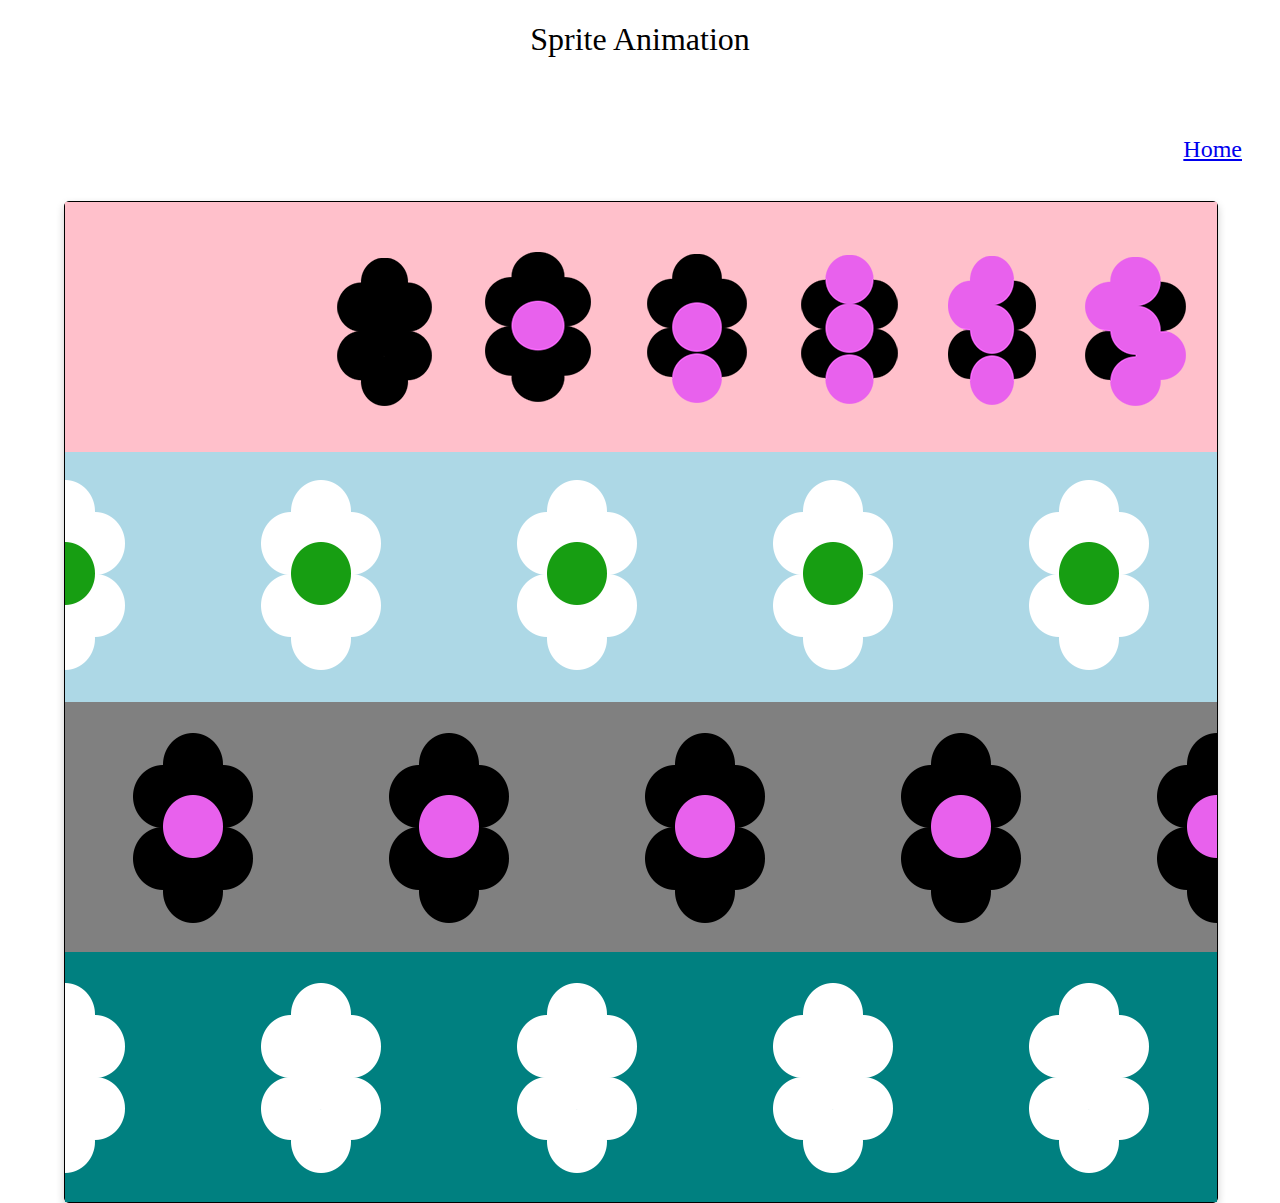
<file: animation/index.html>
<!DOCTYPE html>
<html lang="en">
<head>
	<meta charset="UTF-8">
	<title>Sprite Animation</title>
	<link href="css/main.css" rel="stylesheet">
</head>
<body>
	<h1 align="center">Sprite Animation</h1>
	<br>
	<br>
	<a href="url"><h2 align="right">Home</h2></a>
	<br>

<div class="index_card" style="border: solid 1px black; border-radius: 5px;" >

	<div class="animation"></div>

		<div class="animation2"></div>

<div class="animation3"></div>

		<div class="animation4"></div>

	</div>

</body>
</html>
</file>
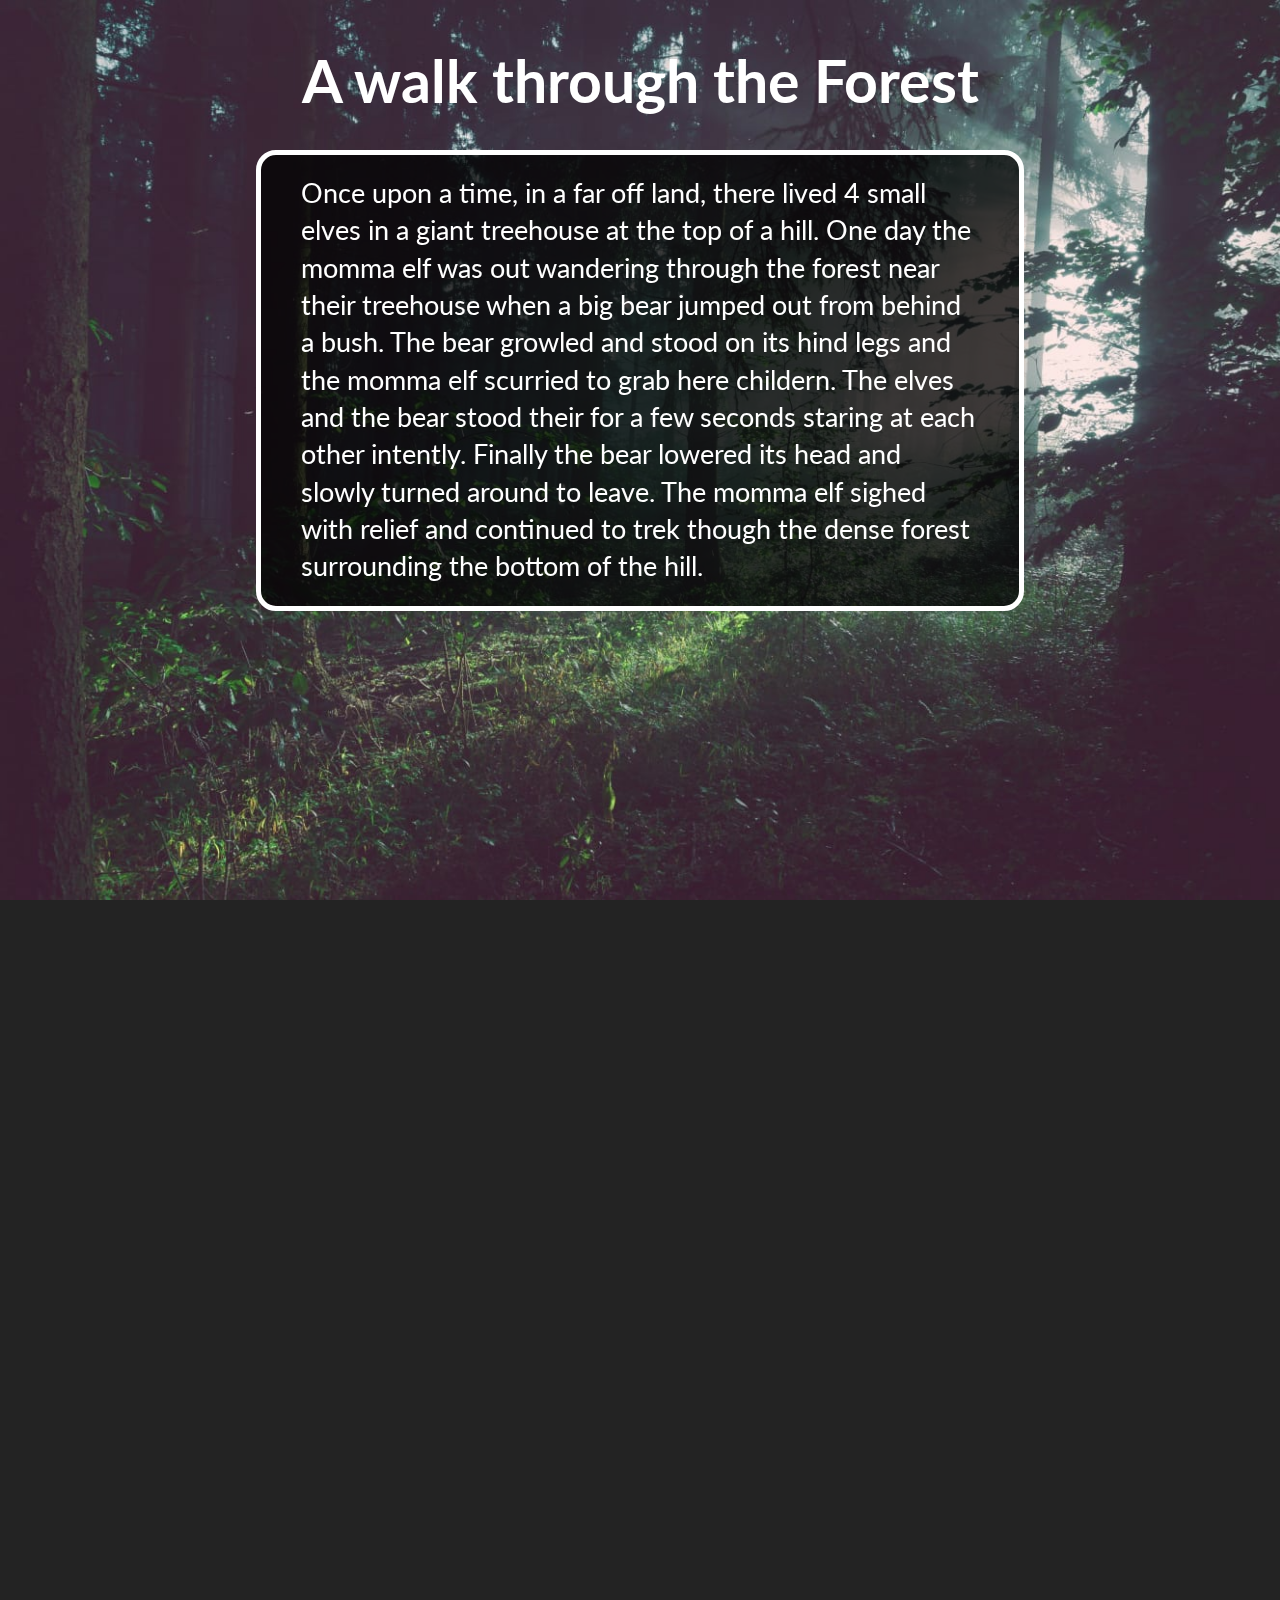
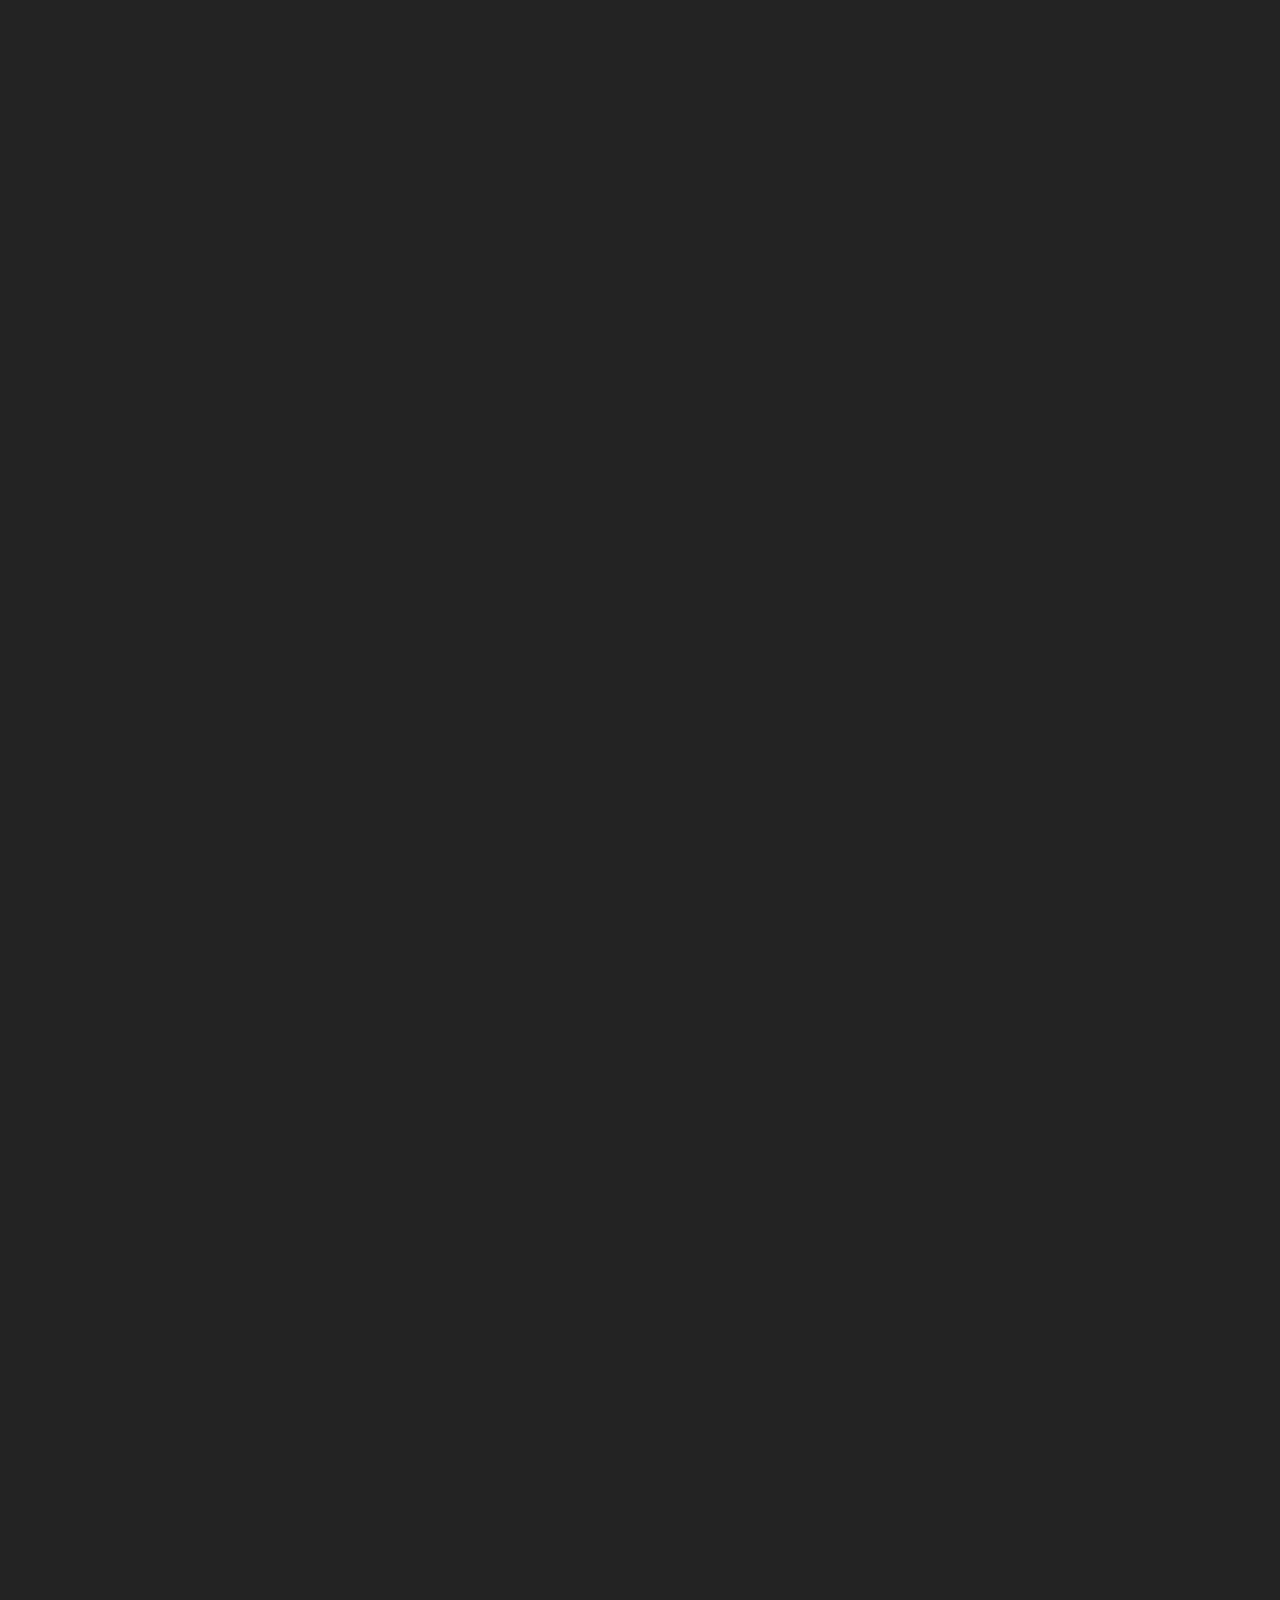
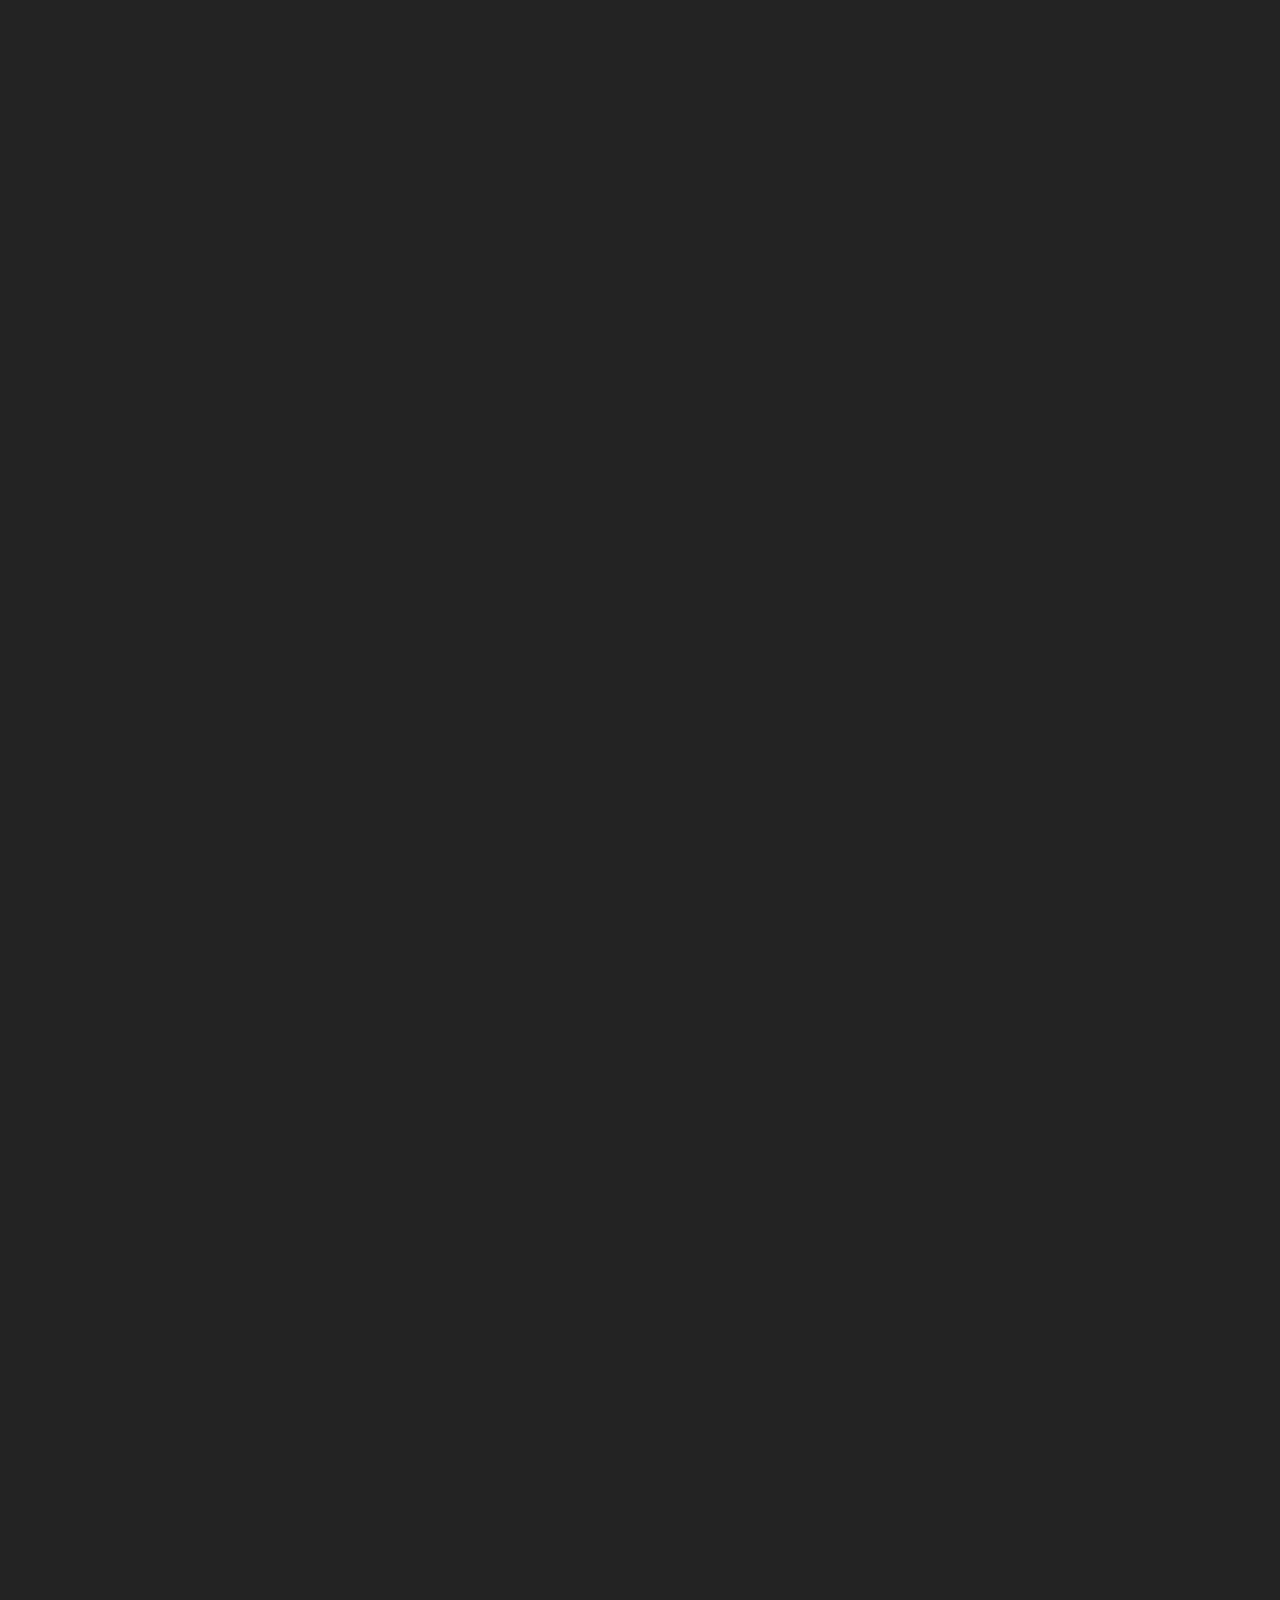
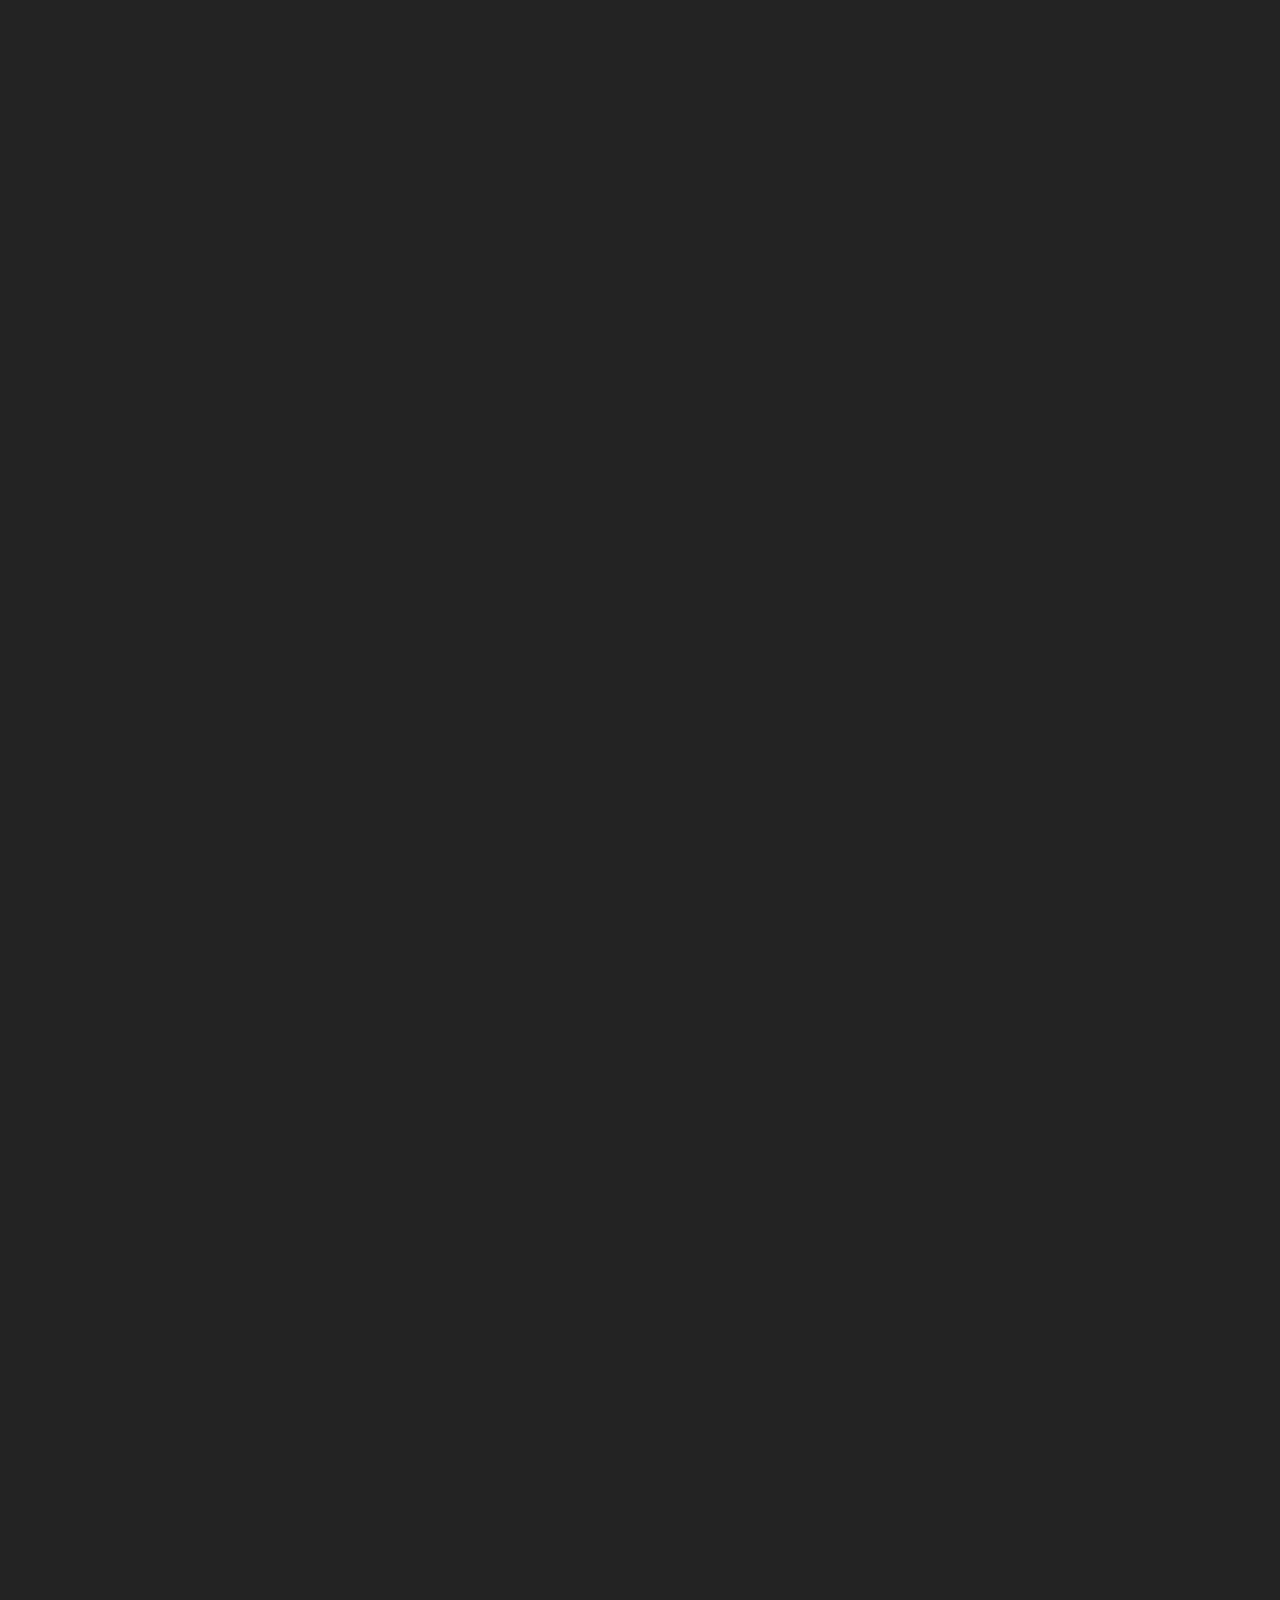
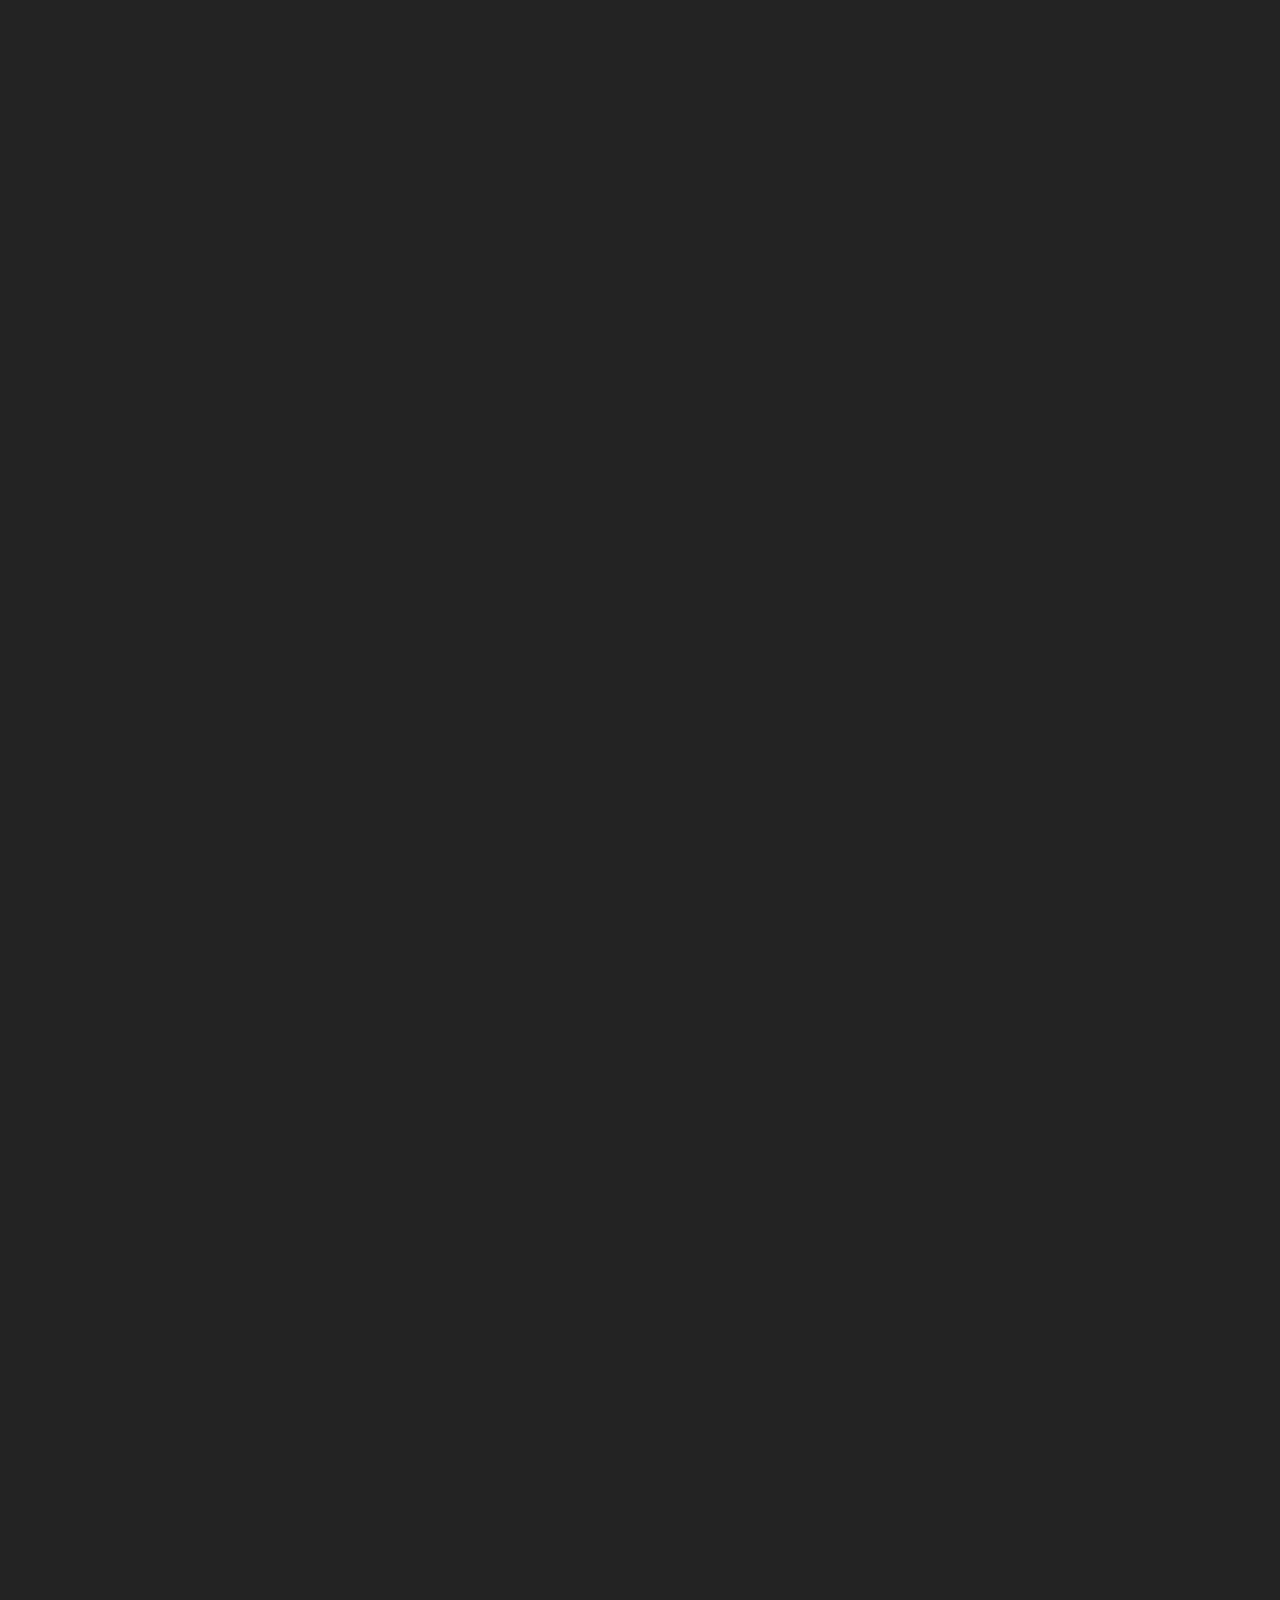
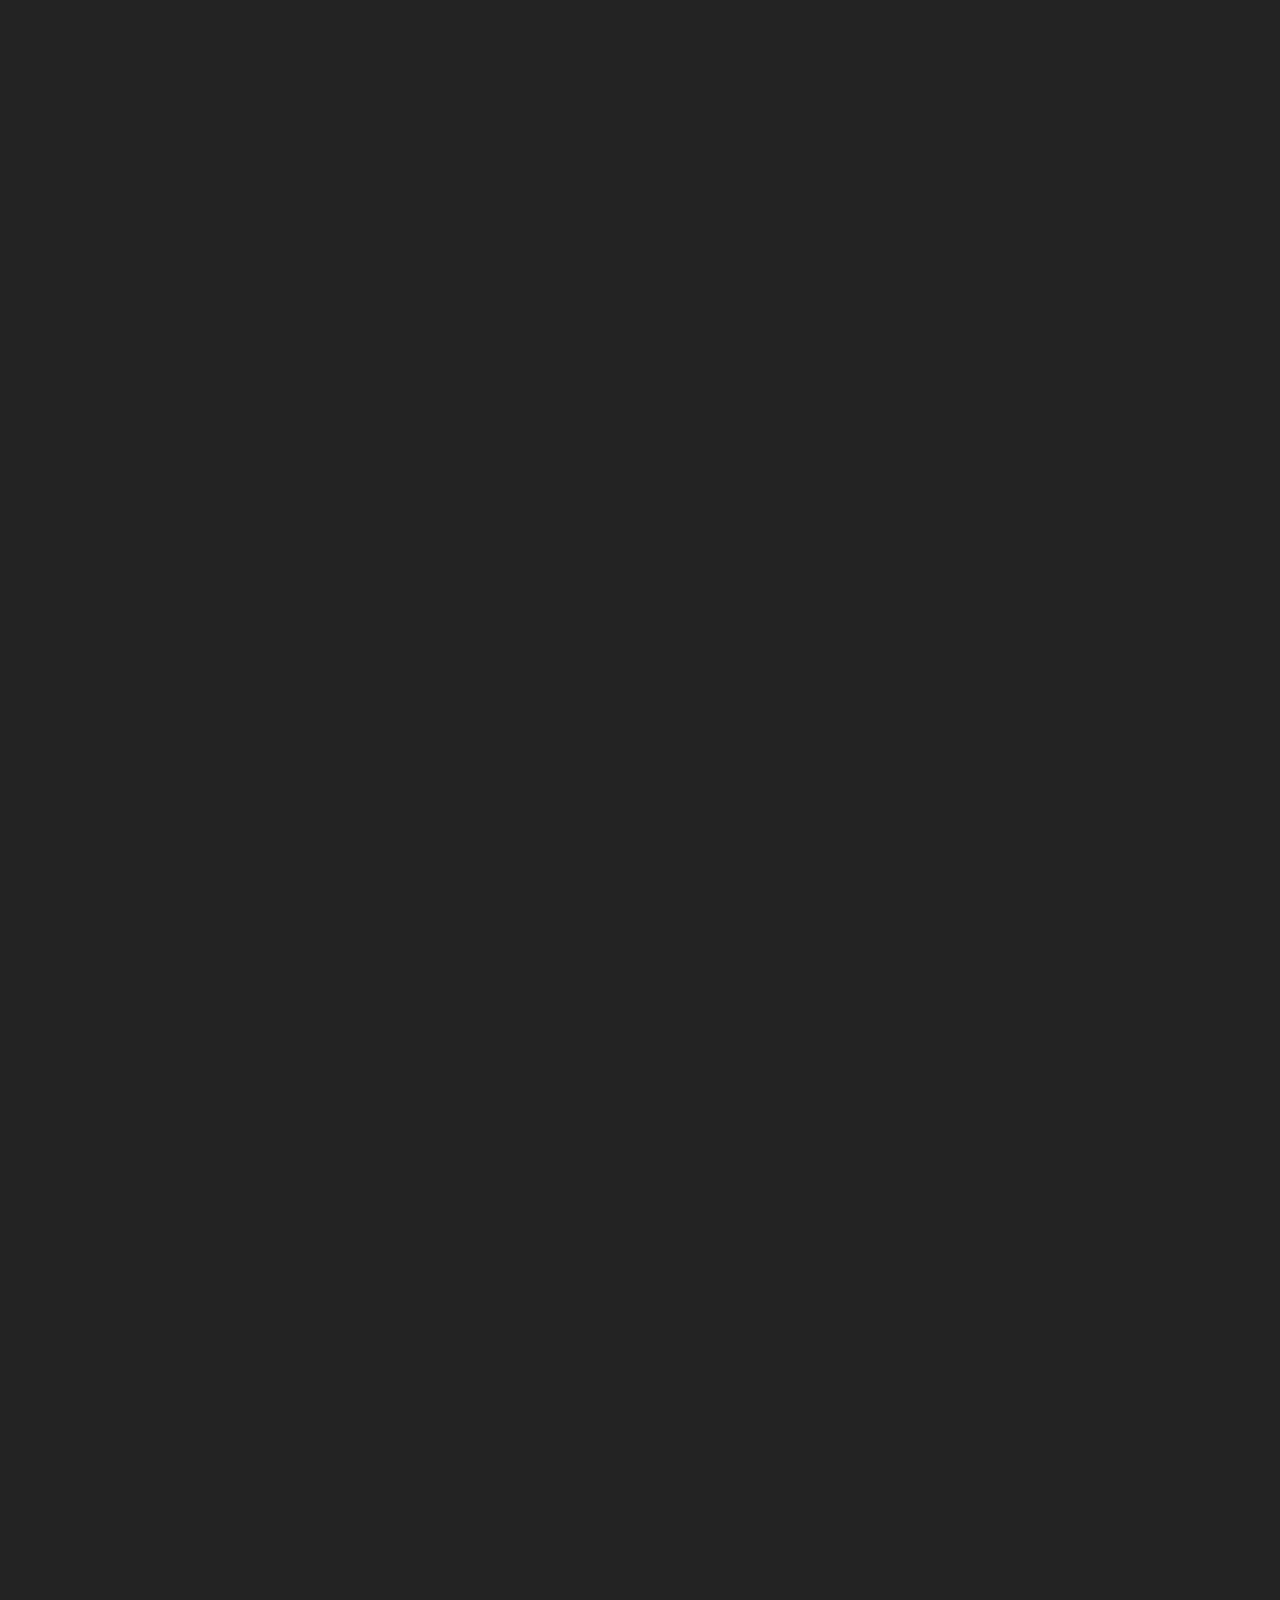
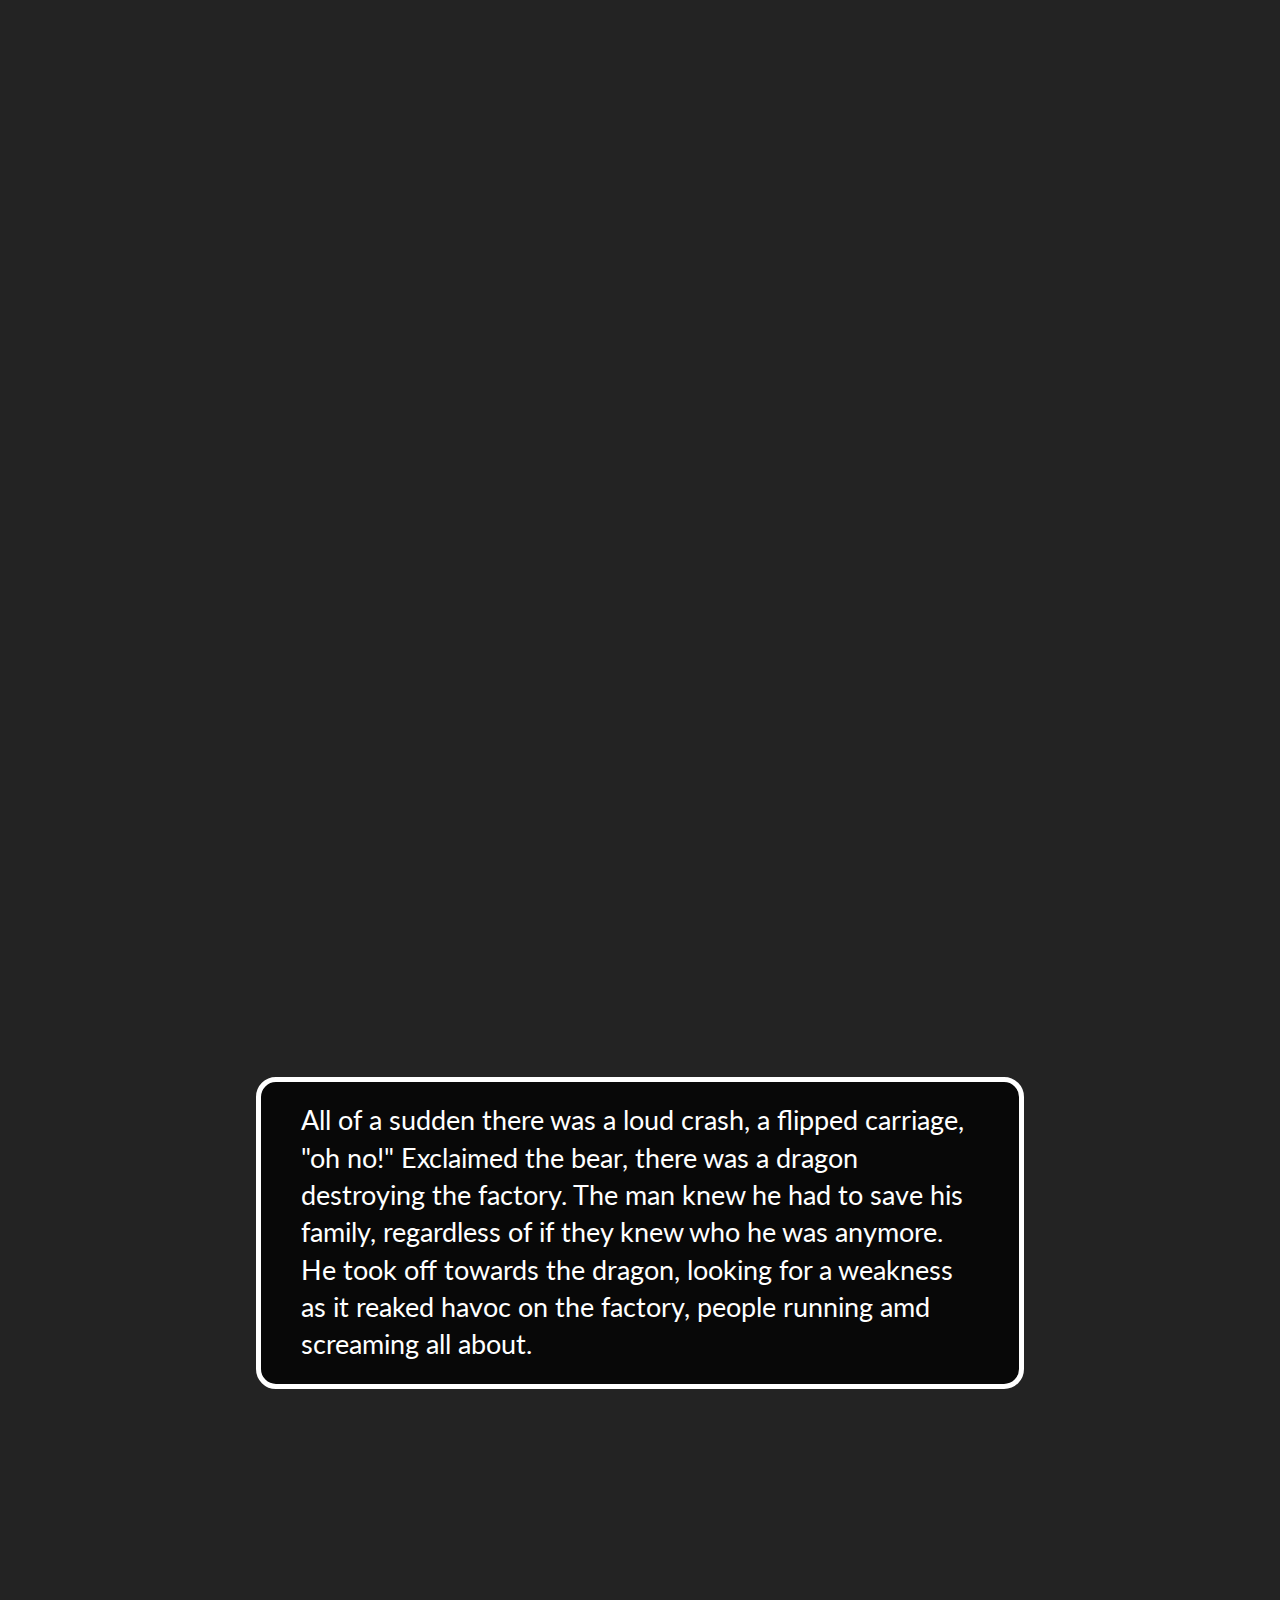
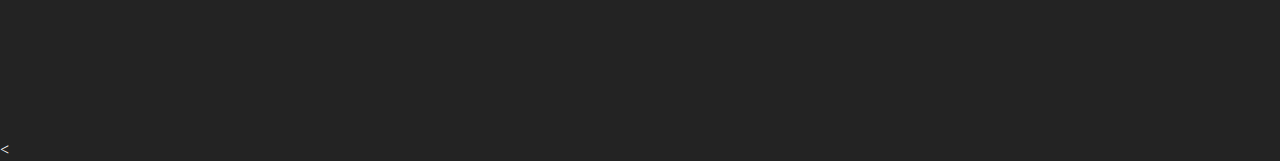
<file: corpse/index.html>
<!doctype html>
<html class="no-js" lang="">

<head>
  <meta charset="utf-8">
  <meta http-equiv="x-ua-compatible" content="ie=edge">
  <title>A walk through the forest</title>
  <meta name="description" content="">
  <meta name="viewport" content="width=device-width, initial-scale=1, shrink-to-fit=no">

  <link rel="manifest" href="site.webmanifest">
  <link rel="apple-touch-icon" href="icon.png">
  <!-- Place favicon.ico in the root directory -->

  <link rel="stylesheet" href="css/normalize.css">
  <link rel="stylesheet" href="css/main.css">

  <link href="https://fonts.googleapis.com/css?family=Lato" rel="stylesheet">
  <link href="https://unpkg.com/aos@2.3.1/dist/aos.css" rel="stylesheet">
  <script src="https://unpkg.com/aos@2.3.1/dist/aos.js"></script>

</head>

<body class="bak">
  <!--[if lte IE 9]>
    <p class="browserupgrade">You are using an <strong>outdated</strong> browser. Please <a href="https://browsehappy.com/">upgrade your browser</a> to improve your experience and security.</p>
  <![endif]-->

  <!-- Add your site or application content here -->
  


  <header>
    <h1>A walk through the Forest</h1>
  </header>

  <

<section 

  class="story">
  <p data-aos="fade-down">
    Once upon a time, in a far off land, there lived 4 small elves in a giant treehouse at the top of a hill.
    One day the momma elf was out wandering through the forest near their treehouse when a big bear jumped out from behind a bush.
    The bear growled and stood on its hind legs and the momma elf scurried to grab here childern. The elves and the bear stood their for a few seconds staring at each other intently.
    Finally the bear lowered its head and slowly turned around to leave. The momma elf sighed with relief and continued to trek though the dense forest surrounding the bottom of the hill.
  </p>

  <p data-aos="fade-down">
    She then realized, the only thing that scares off a bear is a bigger bear. The four elves trembled in terror as a bear twice the size of the
    previous one broke through the trees. Mama elf's brain raced. She had no idea what to do from here. After a few quick seconds, she got an idea
    that just might save her and her kids.
  </p>

  <p data-aos="fade-down">
    She was going to run downhill, everyone knows that bears can't run downhill. With Scooby Doo like speed, they took off down the nearest slope, and
    before they knew it they had reached a cliff and had to jump. They aimed for the bushes, but sadly they missed. The bear then went off to hunt something else.
  </p>

  <p data-aos="fade-down">
    Luckily, even though they missed the bushes, they landed inside the river. So they all started swimming trying to reach the shore, which was going to be hard
    because of all the huge alligators that started surrounding them. After a few seconds, one of them was able to crawl to the nearest rock and grab a stick to
    try to scare and fight the gators for the rest of the group.
  </p>

  <p data-aos="fade-down">
    Little did they know that the stick was actually a snake! But instead of bitting them, they threw the snake in the aligator's mouth and it chocked and died. The other aligators got scared and swam away.
    They swam safetly back to the shore and continued on their journey. Though the danger of the river was behind them, they began to enter deeper into the forest.
    Little did they know that the noise they made in the river had attracted the attention of ancient forest guardian.
  </p>

  <p data-aos="fade-down">
    This forest was not your average forest. It was haunted over 100 years ago when a small snake was cursed by the forest guardian. This snake slithered
    across the forest floor bringing with it the curse of the forest guardian. The snake climbed trees, slithered down holes and crossed rivers. After many years the snake had spread
    the curse to the entire forest. It was always difficult to cross the forest but today was different, the snake had just given birth and the baby snakes were loose in the forest.
  </p>
  <p data-aos="fade-down">
    The eggs had just hatched, and the baby snakes were quick to learn how to slither. They emerged from their nest and travelled in a swarm to find something that had yet to be
    tainted by their mother's curse. It was quick unfortunate when they slithered up to a woodsman who had been living in th forest for a couple of weeks. Though they were dangerous,
    the snakes were no match fr the woodsman who smote off their heads in one fell swoop of his axe. The woodsman went back to chopping wood.
  </p>
  <p data-aos="fade-down">
    What a day, thought the woodsman as he chopped the wood. That is all he did all day was chop wood for his fire at night. To be honest, he was probably quite lonely, but that is what
    one gets when one lives in a cursed forest alone. Then he thought about the babies he just killed and was sad because he was not a father. Perhaps that was what he was missing in his life;
    a little boy woodsman running around and collecting kindling for his pa. Yes, that was quite a dream. But dreams are dreams, thought the woodsman as he chopped even more wood.
  </p>
  <p data-aos="fade-down">
    Those old days were already gone, back when the woodsman lived a happy life with his wife. He would chop wood during the day, while his wife would take care of the vegetable plantation;
    and they would enjoy the sunset and the night together after a long day of work. They were hoping to form a family and have little children that would run and play around the cabin all day
    long. However, things did not turn out too well for them.
  </p>
  <p data-aos="fade-down">
    One day long ago a strange young man came to their farm. "What do you grow here?" He asked the man. The mans wife replied "vegetables. All different kinds." The man let out a chuckle, reached
    into his pocket, and pulled out a bright orange sphere. "You ever have an orange, miss?" She shook her head. He tossed her the orange and she took a bite. "This is the best vegetable I've ever had"
    exclaimed the wife. "There's plenty more where that came from, if you and your kids come work for me at my fruit factory." Tempted by the sweetness of food she agreed and left the man alone with his
    bitter brussel sprouts and tasteless squash.
  </p>
  <p data-aos="fade-down">
    The wife and their children then started their adventure looking for the tasteful oranges in this young man's factory. The young man accompained them into his golden horse carriage and they rode
    together for more than a week. They were given all the luxuries and food they wanted during the slow travel, including some more of those fantastic oranges. It was surprising how fast the wife
    and the children had forgot about their father, who would spend the rest of his life alone in his farm with the only company of the squash and the brussel sprouts.
  </p>
  <p data-aos="fade-down">
    And so the man toiled at his farm alone, hoeing, sowing, and caring for the dirt that held the only friends he had now: squash and brussel sprouts. He could no beleive
    that his wife and children had left him for some oranges, something that his farm could never grow. He felt inadequate and fell into a deep depression. Thats when he came up
    with his plan to wander into the forest and never come back. He would abandon his livelyhood and farm that he once worked so hard to get. He chopped wood all day until he had enough
    to burn his farm to the ground. He started the fire and walked away, not once looking back. That life, and everything it had given him, was over.
    and the children had forgot about his father, who would spend the rest of his life alone in his farm with the only company of the squash and the brussel sprouts.
  </p>
  <p data-aos="fade-down">
    After a couple months, the wife and children had almost forgetten his name. The father longed to see his family again, so he came up with a plan to find them. After the harvest, he
    traded in all of his profits for some magic flowers he got from a local tradesman. The father was going to use the flowers to get back his family. On the eve of the anniversery of the
    parents' wedding, the father set off on a great quest.
  </p>
  <p data-aos="fade-down">
    He started off on the road, where he traveled for miles before coming to a stop to rest his tired feet. "At this rate, I'll never make it" he sighed. "Never make it where?" said a voice behind him, which casused the man to jumo in suprise. He turned to see a bear, possibly the same bear from earlier in this story. "The fruit factory." He said. "Fruit? I don't know what that is" said the bear "but I'm starving. If I eat you I'll have food for a day, but if you take me to a factory, I'll have food for life. Hop on my back, lets go get some oranges." So the two set off with nothing but the desire for oranges the magical flowers to win back the mans family.
   </p>

   <p>
  All of a sudden there was a loud crash, a flipped carriage, "oh no!" Exclaimed the bear, there was a dragon destroying the factory. The man knew he had to save his family, regardless of if they knew who he was anymore. He took off towards the dragon, looking for a weakness as it reaked havoc on the factory, people running amd screaming all about.</p>


</section>
<aside id="paddingL"></aside>
<aside id="paddingR"></aside>


  <script src="js/vendor/modernizr-3.6.0.min.js"></script>
  <script src="https://code.jquery.com/jquery-3.3.1.min.js" integrity="sha256-FgpCb/KJQlLNfOu91ta32o/NMZxltwRo8QtmkMRdAu8=" crossorigin="anonymous"></script>
  <script>window.jQuery || document.write('<script src="js/vendor/jquery-3.3.1.min.js"><\/script>')</script>
  <script src="js/plugins.js"></script>
  <script src="js/main.js"></script>

  <!-- Google Analytics: change UA-XXXXX-Y to be your site's ID. -->
  <script>
    window.ga = function () { ga.q.push(arguments) }; ga.q = []; ga.l = +new Date;
    ga('create', 'UA-XXXXX-Y', 'auto'); ga('send', 'pageview')
  </script>
  <script src="https://www.google-analytics.com/analytics.js" async defer></script>
</body>

</html>
</file>
<file: animation/css/main.css>
.icon-sprite, .icon-img1, .icon-img2, .icon-img3, .icon-img4, .icon-img5, .icon-img6, .icon-img7, .icon-img8, .icon-img9, .icon-img10 {
  background-image: url('../img/icon-sf6bae0058a.png');
  background-repeat: no-repeat;
}

// Google Fonts
@import url(http://fonts.googleapis.com/css?family=Roboto+Slab|Open+Sans:400italic,700italic,400,700);

// Font Variables
$roboto-slab: 'Roboto Slab', serif;   
$open-sans: 'Open Sans', sans-serif;

// Styles
body {
  font-family: $body-font;
  font-weight: normal;
}
h1, h3, h4, h5, h6 {
  font-family: $header-font;
  font-weight: normal;
}
h2 {
  font-family: $header-font;
  font-weight: normal;
  padding-right: 30px;
}
   .index_card{
      border: solid 1px black; 
      position: absolute; 
      left: 5%; 
      width: 90%;
      box-shadow: 0 4px 8px 0 rgba(0,0,0,0.2);
    }

.icon-1 {
  background-position: -256px 0;
}
.icon-1:hover, .icon-img1.img1-hover {
  background-position: 0 0;
}

.icon-2 {
  background-position: -768px 0;
}
.icon-2:hover, .icon-img2.img2-hover {
  background-position: -512px 0;
}

.icon-3 {
  background-position: -1280px 0;
}
.icon-3:hover, .icon-img3.img3-hover {
  background-position: -1024px 0;
}

.icon-4 {
  background-position: -1792px 0;
}
.icon-4:hover, .icon-img4.img4-hover {
  background-position: -1536px 0;
}
.icon-5 {
  background-position: -256px 0;
}
.icon-5:hover, .icon-img5.img5-hover {
  background-position: 0 0;
}
.icon-6 {
  background-position: -768px 0;
}
.icon-6:hover, .icon-img6.img6-hover {
  background-position: -512px 0;
}
.icon-7 {
  background-position: -1280px 0;
}
.icon-7:hover, .icon-img7.img7-hover {
  background-position: -1024px 0;
}

.icon-8 {
  background-position: -1792px 0;
}
.icon-8:hover, .icon-img8.img8-hover {
  background-position: -1536px 0;
}
.icon-9 {
  background-position: -1280px 0;
}
.icon-9:hover, .icon-img9.img9-hover {
  background-position: -1024px 0;
}

.icon-10 {
  background-position: -1792px 0;
}
.icon-10:hover, .icon-img10.img10-hover {
  background-position: -1536px 0;
}

.animation {
  width: 500px;
  height: 250px;
  background: url("../img/icon-sf6bae0058a.png") left center pink;
  animation: play 1.0s steps(20) infinite;
}

.animation2 {
  width: 500px;
  height: 250px;
  background: url("../img/icon/img2-hover.png") right bottom lightblue;
  animation: play 0.8s steps(20) infinite;
}

.animation3 {
  width: 500px;
  height: 250px;
  background: url("../img/icon/img2.png") left center grey;
  animation: play 1.5s steps(20) infinite;
}

.animation4 {
  width: 500px;
  height: 250px;
  background: url("../img/icon/img1-hover.png") right center teal;
  animation: play 0.8s steps(20) infinite;
}

@media screen and (min-width: 600px) {
  .animation {
    width: 100%;
  }
}

@media screen and (min-width: 600px) {
  .animation2 {
    width: 100%;
  }
}

@media screen and (min-width: 600px) {
  .animation3 {
    width: 100%;
  }
}

@media screen and (min-width: 600px) {
  .animation4 {
    width: 100%;
  }
}

@keyframes play {
  100% {
    background-position: -4000px;
  }
}
</file>
<file: corpse/css/main.css>
/*! HTML5 Boilerplate v6.1.0 | MIT License | https://html5boilerplate.com/ */

/*
 * What follows is the result of much research on cross-browser styling.
 * Credit left inline and big thanks to Nicolas Gallagher, Jonathan Neal,
 * Kroc Camen, and the H5BP dev community and team.
 */

/* ==========================================================================
   Base styles: opinionated defaults
   ========================================================================== */

html {
    color: #222;
    font-size: 1em;
    line-height: 1.4;
}

/*
 * Remove text-shadow in selection highlight:
 * https://twitter.com/miketaylr/status/12228805301
 *
 * Vendor-prefixed and regular ::selection selectors cannot be combined:
 * https://stackoverflow.com/a/16982510/7133471
 *
 * Customize the background color to match your design.
 */

::-moz-selection {
    background: #b3d4fc;
    text-shadow: none;
}

::selection {
    background: #b3d4fc;
    text-shadow: none;
}

/*
 * A better looking default horizontal rule
 */

hr {
    display: block;
    height: 1px;
    border: 0;
    border-top: 1px solid #ccc;
    margin: 1em 0;
    padding: 0;
}

/*
 * Remove the gap between audio, canvas, iframes,
 * images, videos and the bottom of their containers:
 * https://github.com/h5bp/html5-boilerplate/issues/440
 */

audio,
canvas,
iframe,
img,
svg,
video {
    vertical-align: middle;
}

/*
 * Remove default fieldset styles.
 */

fieldset {
    border: 0;
    margin: 0;
    padding: 0;
}

/*
 * Allow only vertical resizing of textareas.
 */

textarea {
    resize: vertical;
}

/* ==========================================================================
   Browser Upgrade Prompt
   ========================================================================== */

.browserupgrade {
    margin: 0.2em 0;
    background: #ccc;
    color: #000;
    padding: 0.2em 0;
}

/* ==========================================================================
   Author's custom styles
   ========================================================================== */

* {
    color: white;
}

   header {
       grid-area: title;
   }

   h1{
  font-family: 'Lato', sans-serif;
  font-size: 44pt;
  text-align: center;
  /* padding-top: .5em; */
  margin-bottom: 0.75em;
  padding-bottom: 35px;
}

section {
    grid-area: story;
}

p {
  font-family: 'Lato', sans-serif;
  font-size: 20pt;
  margin-bottom: 350px;
  margin-top: 50px;
  padding: 0.75em 1.5em;
  border: thick white solid;
  border-radius: 20px;
  background-color: rgba(0, 0, 0, 0.75);
}

#paddingL {
    grid-area: pL;
}

#paddingR {
    grid-area: pR;
}

.bak {
    background-image: url('../img/forest.jpg');
    background-repeat: no-repeat;
    background-attachment: fixed;
    background-size: cover;
}
body {
    display: grid;
    grid-template-columns: 1fr 3fr 1fr;
    grid-template-rows: 100px auto;
    grid-template-areas:
    'pL title pR'
    'pL story pR';
}


body, html {padding:0; margin:0}
body {background:#232323; color:#fff}
.opaque {position:absolute; top:0; left:0; right:0; bottom:0; opacity:0; background:#d2d6f1;}
.lt-ie9 .opaque {display:none;}
.feature {position:fixed; top:0; z-index:0; width:100%; padding-top:50%; background: url(https://commons.wikimedia.org/wiki/File:Nisqually_NWR_-_riparian_forest_03.jpg) center center no-repeat;
    -webkit-background-size:250%;
       -moz-background-size:250%;
         -o-background-size:250%;
            background-size:250%;
    -webkit-box-shadow: 0 -50px 20px -20px #232323 inset;
       -moz-box-shadow: 0 -50px 20px -20px #232323 inset;
            box-shadow: 0 -50px 20px -20px #232323 inset;
  }
.content {position:relative; z-index:1; padding-top:45%; width:90%; margin:0 auto;}

@media only screen and (min-width:36.250em) {
  .content {width:60%; padding-top:35% }
}

.story







/* ==========================================================================
   Helper classes
   ========================================================================== */

/*
 * Hide visually and from screen readers
 */

.hidden {
    display: none !important;
}

/*
 * Hide only visually, but have it available for screen readers:
 * https://snook.ca/archives/html_and_css/hiding-content-for-accessibility
 *
 * 1. For long content, line feeds are not interpreted as spaces and small width
 *    causes content to wrap 1 word per line:
 *    https://medium.com/@jessebeach/beware-smushed-off-screen-accessible-text-5952a4c2cbfe
 */

.visuallyhidden {
    border: 0;
    clip: rect(0 0 0 0);
    height: 1px;
    margin: -1px;
    overflow: hidden;
    padding: 0;
    position: absolute;
    width: 1px;
    white-space: nowrap; /* 1 */
}

/*
 * Extends the .visuallyhidden class to allow the element
 * to be focusable when navigated to via the keyboard:
 * https://www.drupal.org/node/897638
 */

.visuallyhidden.focusable:active,
.visuallyhidden.focusable:focus {
    clip: auto;
    height: auto;
    margin: 0;
    overflow: visible;
    position: static;
    width: auto;
    white-space: inherit;
}

/*
 * Hide visually and from screen readers, but maintain layout
 */

.invisible {
    visibility: hidden;
}

/*
 * Clearfix: contain floats
 *
 * For modern browsers
 * 1. The space content is one way to avoid an Opera bug when the
 *    `contenteditable` attribute is included anywhere else in the document.
 *    Otherwise it causes space to appear at the top and bottom of elements
 *    that receive the `clearfix` class.
 * 2. The use of `table` rather than `block` is only necessary if using
 *    `:before` to contain the top-margins of child elements.
 */

.clearfix:before,
.clearfix:after {
    content: " "; /* 1 */
    display: table; /* 2 */
}

.clearfix:after {
    clear: both;
}

/* ==========================================================================
   EXAMPLE Media Queries for Responsive Design.
   These examples override the primary ('mobile first') styles.
   Modify as content requires.
   ========================================================================== */

@media only screen and (min-width: 35em) {
    /* Style adjustments for viewports that meet the condition */
}

@media print,
       (-webkit-min-device-pixel-ratio: 1.25),
       (min-resolution: 1.25dppx),
       (min-resolution: 120dpi) {
    /* Style adjustments for high resolution devices */
}

/* ==========================================================================
   Print styles.
   Inlined to avoid the additional HTTP request:
   https://www.phpied.com/delay-loading-your-print-css/
   ========================================================================== */

@media print {
    *,
    *:before,
    *:after {
        background: transparent !important;
        color: #000 !important; /* Black prints faster */
        -webkit-box-shadow: none !important;
        box-shadow: none !important;
        text-shadow: none !important;
    }

    a,
    a:visited {
        text-decoration: underline;
    }

    a[href]:after {
        content: " (" attr(href) ")";
    }

    abbr[title]:after {
        content: " (" attr(title) ")";
    }

    /*
     * Don't show links that are fragment identifiers,
     * or use the `javascript:` pseudo protocol
     */

    a[href^="#"]:after,
    a[href^="javascript:"]:after {
        content: "";
    }

    pre {
        white-space: pre-wrap !important;
    }
    pre,
    blockquote {
        border: 1px solid #999;
        page-break-inside: avoid;
    }

    /*
     * Printing Tables:
     * http://css-discuss.incutio.com/wiki/Printing_Tables
     */

    thead {
        display: table-header-group;
    }

    tr,
    img {
        page-break-inside: avoid;
    }

    p,
    h2,
    h3 {
        orphans: 3;
        widows: 3;
    }

    h2,
    h3 {
        page-break-after: avoid;
    }
}
</file>
